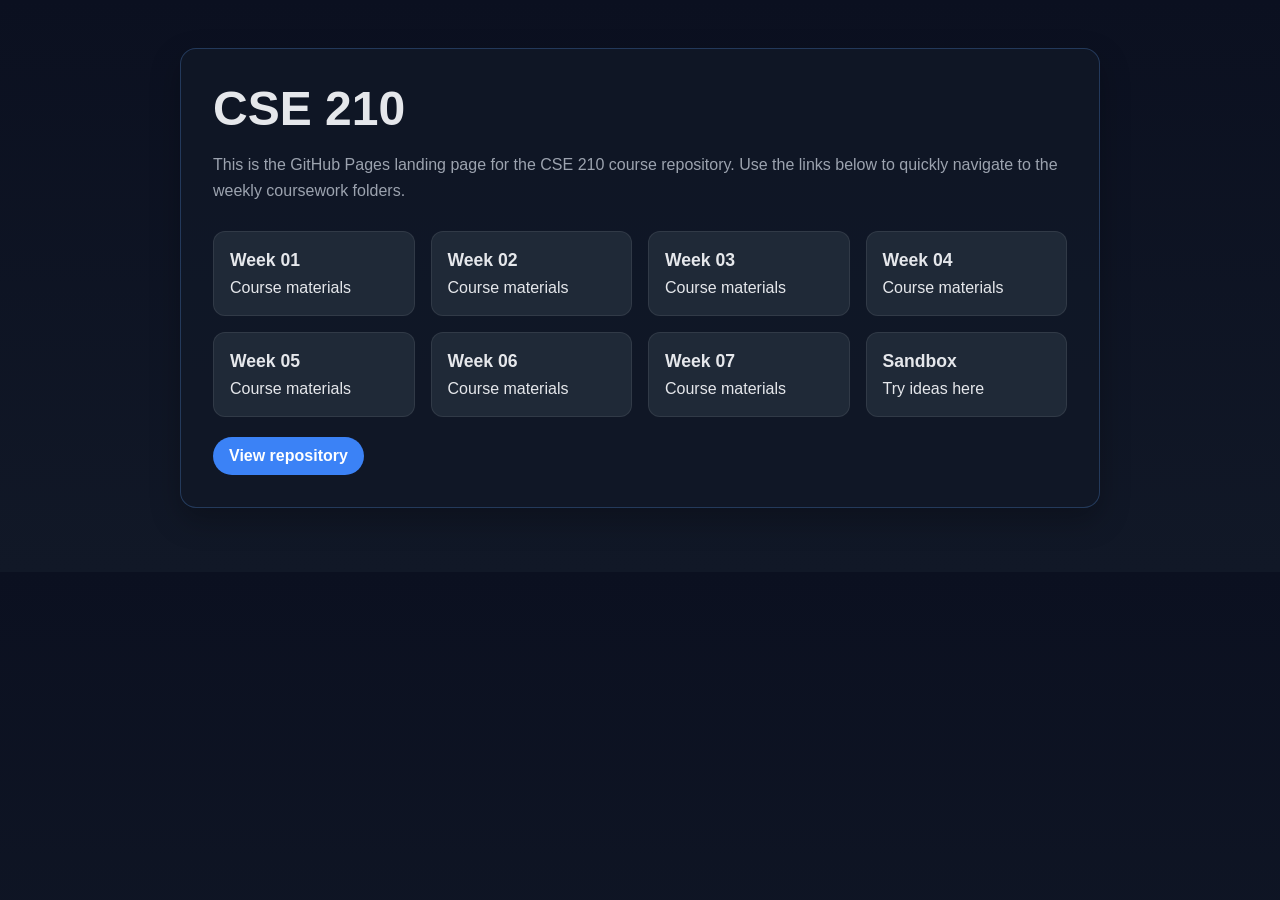
<file: index.html>
<!DOCTYPE html>
<html lang="en">
  <head>
    <meta charset="UTF-8" />
    <meta name="viewport" content="width=device-width, initial-scale=1.0" />
    <title>CSE210</title>
    <style>
      :root {
        --bg: #0b1020;
        --panel: #111827;
        --card: #1f2937;
        --text: #e5e7eb;
        --muted: #9ca3af;
        --accent: #60a5fa;
        --accent-strong: #3b82f6;
      }

      * { box-sizing: border-box; }
      body {
        margin: 0;
        font-family: Arial, Helvetica, sans-serif;
        background: linear-gradient(180deg, var(--bg), #111827);
        color: var(--text);
      }

      .container {
        max-width: 960px;
        margin: 0 auto;
        padding: 48px 20px 64px;
      }

      .hero {
        background: rgba(17, 24, 39, 0.8);
        border: 1px solid rgba(96, 165, 250, 0.25);
        border-radius: 16px;
        padding: 32px;
        box-shadow: 0 12px 30px rgba(0,0,0,0.25);
      }

      h1 {
        margin: 0 0 12px;
        font-size: clamp(2rem, 5vw, 3rem);
      }

      p {
        line-height: 1.6;
        color: var(--muted);
      }

      .links {
        display: grid;
        grid-template-columns: repeat(auto-fit, minmax(180px, 1fr));
        gap: 16px;
        margin-top: 28px;
      }

      .card {
        display: block;
        background: var(--card);
        border: 1px solid rgba(255,255,255,0.08);
        border-radius: 12px;
        padding: 18px 16px;
        text-decoration: none;
        color: var(--text);
        transition: transform 0.15s ease, border-color 0.15s ease;
      }

      .card:hover {
        transform: translateY(-2px);
        border-color: rgba(96, 165, 250, 0.8);
      }

      .card strong {
        display: block;
        margin-bottom: 8px;
        font-size: 1.1rem;
      }

      .badge {
        display: inline-block;
        margin-top: 20px;
        background: var(--accent-strong);
        color: white;
        padding: 10px 16px;
        border-radius: 999px;
        text-decoration: none;
        font-weight: bold;
      }
    </style>
  </head>
  <body>
    <div class="container">
      <div class="hero">
        <h1>CSE 210</h1>
        <p>
          This is the GitHub Pages landing page for the CSE 210 course repository.
          Use the links below to quickly navigate to the weekly coursework folders.
        </p>

        <div class="links">
          <a class="card" href="./week01/"><strong>Week 01</strong>Course materials</a>
          <a class="card" href="./week02/"><strong>Week 02</strong>Course materials</a>
          <a class="card" href="./week03/"><strong>Week 03</strong>Course materials</a>
          <a class="card" href="./week04/"><strong>Week 04</strong>Course materials</a>
          <a class="card" href="./week05/"><strong>Week 05</strong>Course materials</a>
          <a class="card" href="./week06/"><strong>Week 06</strong>Course materials</a>
          <a class="card" href="./week07/"><strong>Week 07</strong>Course materials</a>
          <a class="card" href="./sandbox/"><strong>Sandbox</strong>Try ideas here</a>
        </div>

        <a class="badge" href="https://github.com/wwkzorin1958/CSE210">View repository</a>
      </div>
    </div>
  </body>
</html>
</file>
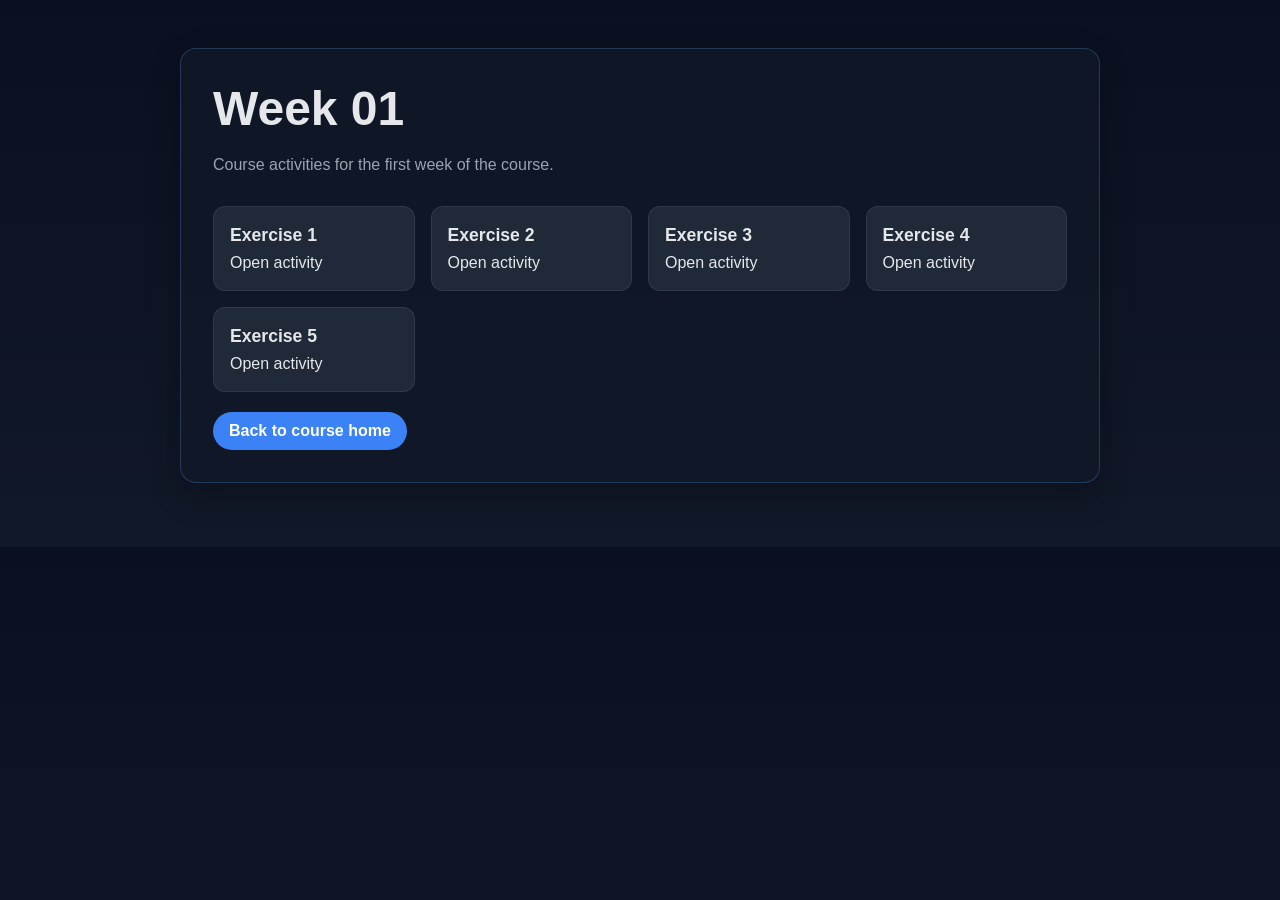
<file: week01/index.html>
<!DOCTYPE html>
<html lang="en">
  <head>
    <meta charset="UTF-8" />
    <meta name="viewport" content="width=device-width, initial-scale=1.0" />
    <title>Week 01</title>
    <style>
      :root {
        --bg: #0b1020;
        --panel: #111827;
        --card: #1f2937;
        --text: #e5e7eb;
        --muted: #9ca3af;
        --accent: #60a5fa;
        --accent-strong: #3b82f6;
      }
      * { box-sizing: border-box; }
      body {
        margin: 0;
        font-family: Arial, Helvetica, sans-serif;
        background: linear-gradient(180deg, var(--bg), #111827);
        color: var(--text);
      }
      .container {
        max-width: 960px;
        margin: 0 auto;
        padding: 48px 20px 64px;
      }
      .hero {
        background: rgba(17, 24, 39, 0.8);
        border: 1px solid rgba(96, 165, 250, 0.25);
        border-radius: 16px;
        padding: 32px;
        box-shadow: 0 12px 30px rgba(0,0,0,0.25);
      }
      h1 {
        margin: 0 0 12px;
        font-size: clamp(2rem, 5vw, 3rem);
      }
      p {
        line-height: 1.6;
        color: var(--muted);
      }
      .links {
        display: grid;
        grid-template-columns: repeat(auto-fit, minmax(180px, 1fr));
        gap: 16px;
        margin-top: 28px;
      }
      .card {
        display: block;
        background: var(--card);
        border: 1px solid rgba(255,255,255,0.08);
        border-radius: 12px;
        padding: 18px 16px;
        text-decoration: none;
        color: var(--text);
        transition: transform 0.15s ease, border-color 0.15s ease;
      }
      .card:hover {
        transform: translateY(-2px);
        border-color: rgba(96, 165, 250, 0.8);
      }
      .card strong {
        display: block;
        margin-bottom: 8px;
        font-size: 1.1rem;
      }
      .nav-link {
        display: inline-block;
        margin-top: 20px;
        background: var(--accent-strong);
        color: white;
        padding: 10px 16px;
        border-radius: 999px;
        text-decoration: none;
        font-weight: bold;
      }
    </style>
  </head>
  <body>
    <div class="container">
      <div class="hero">
        <h1>Week 01</h1>
        <p>Course activities for the first week of the course.</p>

        <div class="links">
          <a class="card" href="./Exercise1/"><strong>Exercise 1</strong>Open activity</a>
          <a class="card" href="./Exercise2/"><strong>Exercise 2</strong>Open activity</a>
          <a class="card" href="./Exercise3/"><strong>Exercise 3</strong>Open activity</a>
          <a class="card" href="./Exercise4/"><strong>Exercise 4</strong>Open activity</a>
          <a class="card" href="./Exercise5/"><strong>Exercise 5</strong>Open activity</a>
        </div>

        <a class="nav-link" href="../">Back to course home</a>
      </div>
    </div>
  </body>
</html>
</file>
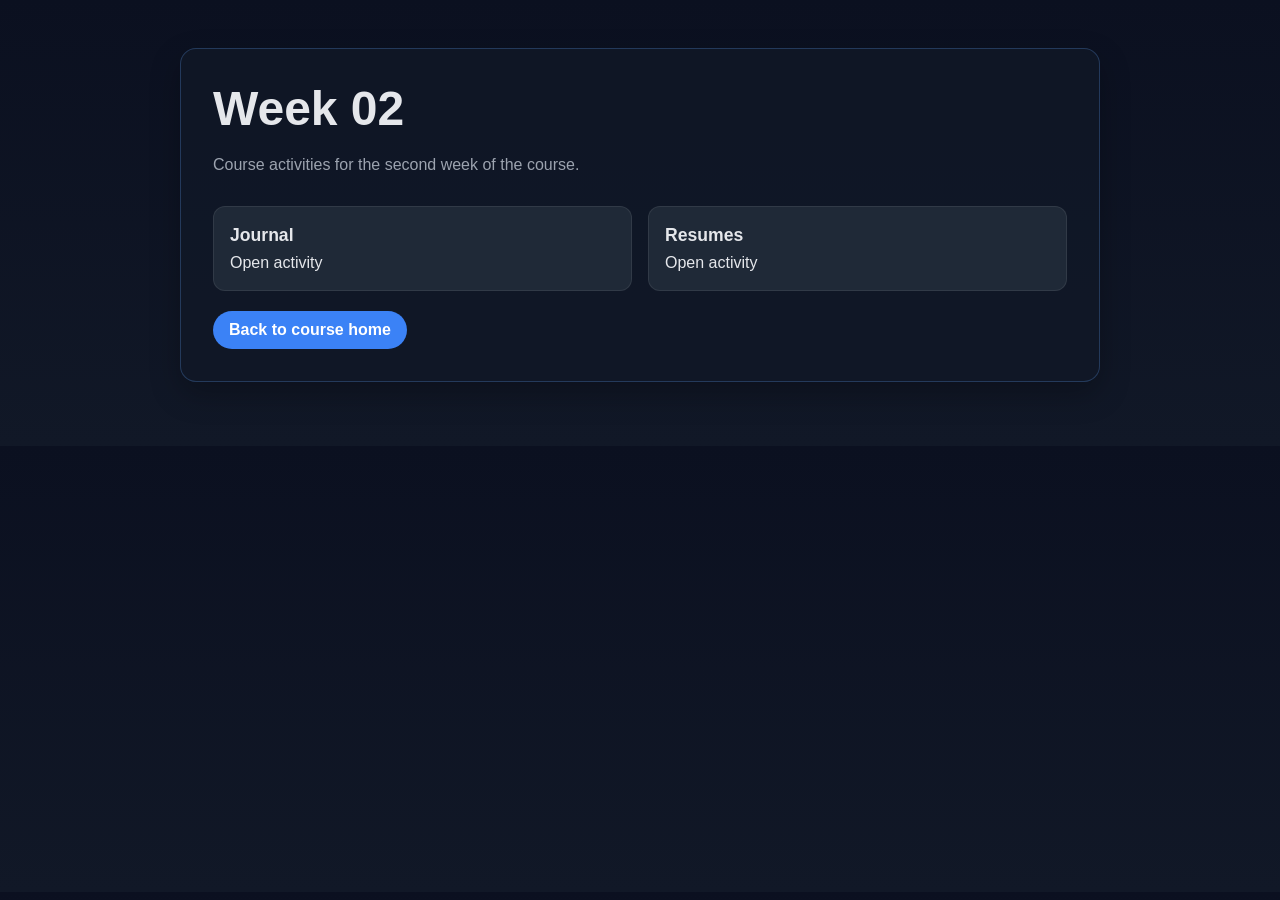
<file: week02/index.html>
<!DOCTYPE html>
<html lang="en">
  <head>
    <meta charset="UTF-8" />
    <meta name="viewport" content="width=device-width, initial-scale=1.0" />
    <title>Week 02</title>
    <style>
      :root {
        --bg: #0b1020;
        --panel: #111827;
        --card: #1f2937;
        --text: #e5e7eb;
        --muted: #9ca3af;
        --accent: #60a5fa;
        --accent-strong: #3b82f6;
      }
      * { box-sizing: border-box; }
      body {
        margin: 0;
        font-family: Arial, Helvetica, sans-serif;
        background: linear-gradient(180deg, var(--bg), #111827);
        color: var(--text);
      }
      .container {
        max-width: 960px;
        margin: 0 auto;
        padding: 48px 20px 64px;
      }
      .hero {
        background: rgba(17, 24, 39, 0.8);
        border: 1px solid rgba(96, 165, 250, 0.25);
        border-radius: 16px;
        padding: 32px;
        box-shadow: 0 12px 30px rgba(0,0,0,0.25);
      }
      h1 {
        margin: 0 0 12px;
        font-size: clamp(2rem, 5vw, 3rem);
      }
      p {
        line-height: 1.6;
        color: var(--muted);
      }
      .links {
        display: grid;
        grid-template-columns: repeat(auto-fit, minmax(180px, 1fr));
        gap: 16px;
        margin-top: 28px;
      }
      .card {
        display: block;
        background: var(--card);
        border: 1px solid rgba(255,255,255,0.08);
        border-radius: 12px;
        padding: 18px 16px;
        text-decoration: none;
        color: var(--text);
        transition: transform 0.15s ease, border-color 0.15s ease;
      }
      .card:hover {
        transform: translateY(-2px);
        border-color: rgba(96, 165, 250, 0.8);
      }
      .card strong {
        display: block;
        margin-bottom: 8px;
        font-size: 1.1rem;
      }
      .nav-link {
        display: inline-block;
        margin-top: 20px;
        background: var(--accent-strong);
        color: white;
        padding: 10px 16px;
        border-radius: 999px;
        text-decoration: none;
        font-weight: bold;
      }
    </style>
  </head>
  <body>
    <div class="container">
      <div class="hero">
        <h1>Week 02</h1>
        <p>Course activities for the second week of the course.</p>

        <div class="links">
          <a class="card" href="./Journal/"><strong>Journal</strong>Open activity</a>
          <a class="card" href="./Resumes/"><strong>Resumes</strong>Open activity</a>
        </div>

        <a class="nav-link" href="../">Back to course home</a>
      </div>
    </div>
  </body>
</html>
</file>
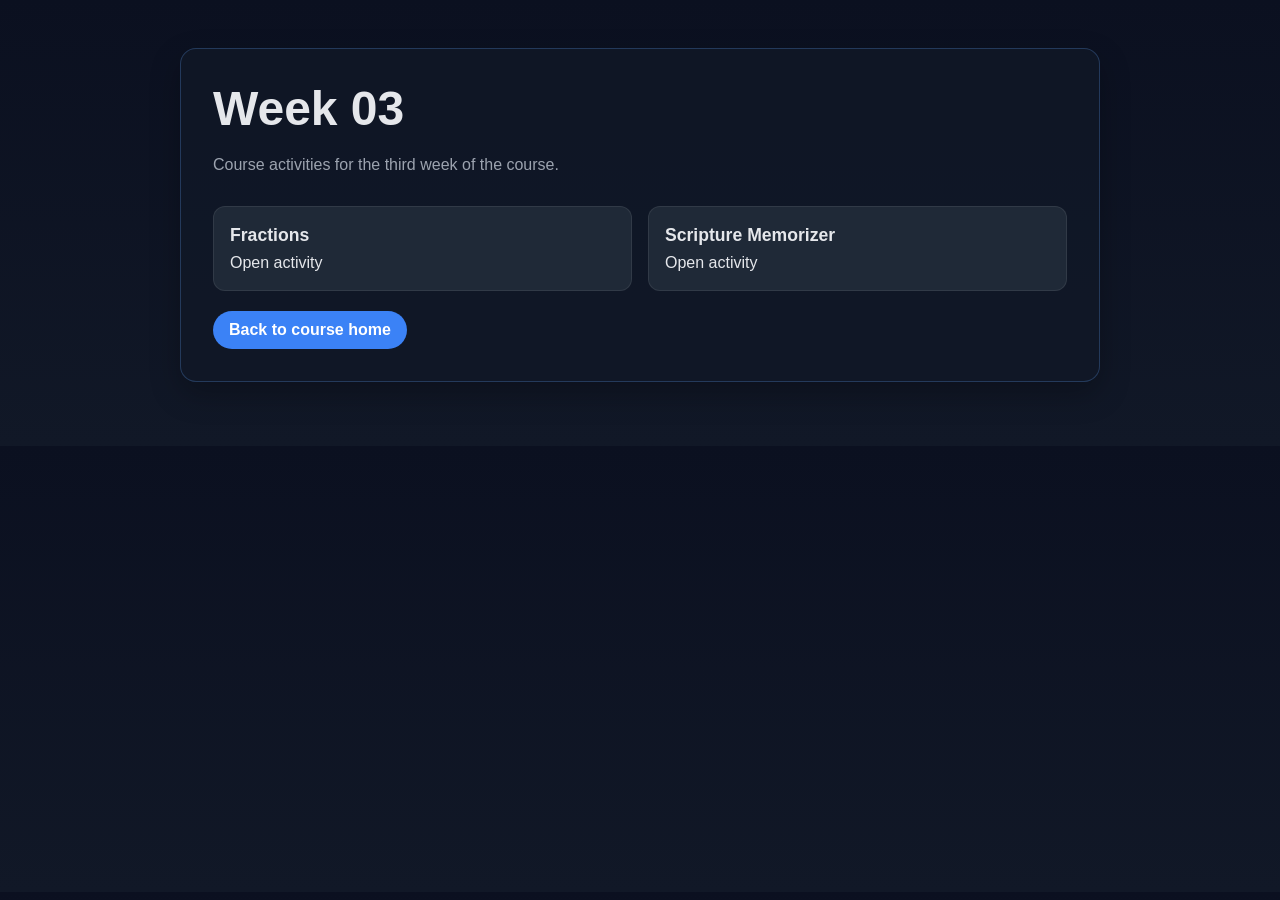
<file: week03/index.html>
<!DOCTYPE html>
<html lang="en">
  <head>
    <meta charset="UTF-8" />
    <meta name="viewport" content="width=device-width, initial-scale=1.0" />
    <title>Week 03</title>
    <style>
      :root {
        --bg: #0b1020;
        --panel: #111827;
        --card: #1f2937;
        --text: #e5e7eb;
        --muted: #9ca3af;
        --accent: #60a5fa;
        --accent-strong: #3b82f6;
      }
      * { box-sizing: border-box; }
      body {
        margin: 0;
        font-family: Arial, Helvetica, sans-serif;
        background: linear-gradient(180deg, var(--bg), #111827);
        color: var(--text);
      }
      .container {
        max-width: 960px;
        margin: 0 auto;
        padding: 48px 20px 64px;
      }
      .hero {
        background: rgba(17, 24, 39, 0.8);
        border: 1px solid rgba(96, 165, 250, 0.25);
        border-radius: 16px;
        padding: 32px;
        box-shadow: 0 12px 30px rgba(0,0,0,0.25);
      }
      h1 {
        margin: 0 0 12px;
        font-size: clamp(2rem, 5vw, 3rem);
      }
      p {
        line-height: 1.6;
        color: var(--muted);
      }
      .links {
        display: grid;
        grid-template-columns: repeat(auto-fit, minmax(180px, 1fr));
        gap: 16px;
        margin-top: 28px;
      }
      .card {
        display: block;
        background: var(--card);
        border: 1px solid rgba(255,255,255,0.08);
        border-radius: 12px;
        padding: 18px 16px;
        text-decoration: none;
        color: var(--text);
        transition: transform 0.15s ease, border-color 0.15s ease;
      }
      .card:hover {
        transform: translateY(-2px);
        border-color: rgba(96, 165, 250, 0.8);
      }
      .card strong {
        display: block;
        margin-bottom: 8px;
        font-size: 1.1rem;
      }
      .nav-link {
        display: inline-block;
        margin-top: 20px;
        background: var(--accent-strong);
        color: white;
        padding: 10px 16px;
        border-radius: 999px;
        text-decoration: none;
        font-weight: bold;
      }
    </style>
  </head>
  <body>
    <div class="container">
      <div class="hero">
        <h1>Week 03</h1>
        <p>Course activities for the third week of the course.</p>

        <div class="links">
          <a class="card" href="./Fractions/"><strong>Fractions</strong>Open activity</a>
          <a class="card" href="./ScriptureMemorizer/"><strong>Scripture Memorizer</strong>Open activity</a>
        </div>

        <a class="nav-link" href="../">Back to course home</a>
      </div>
    </div>
  </body>
</html>
</file>
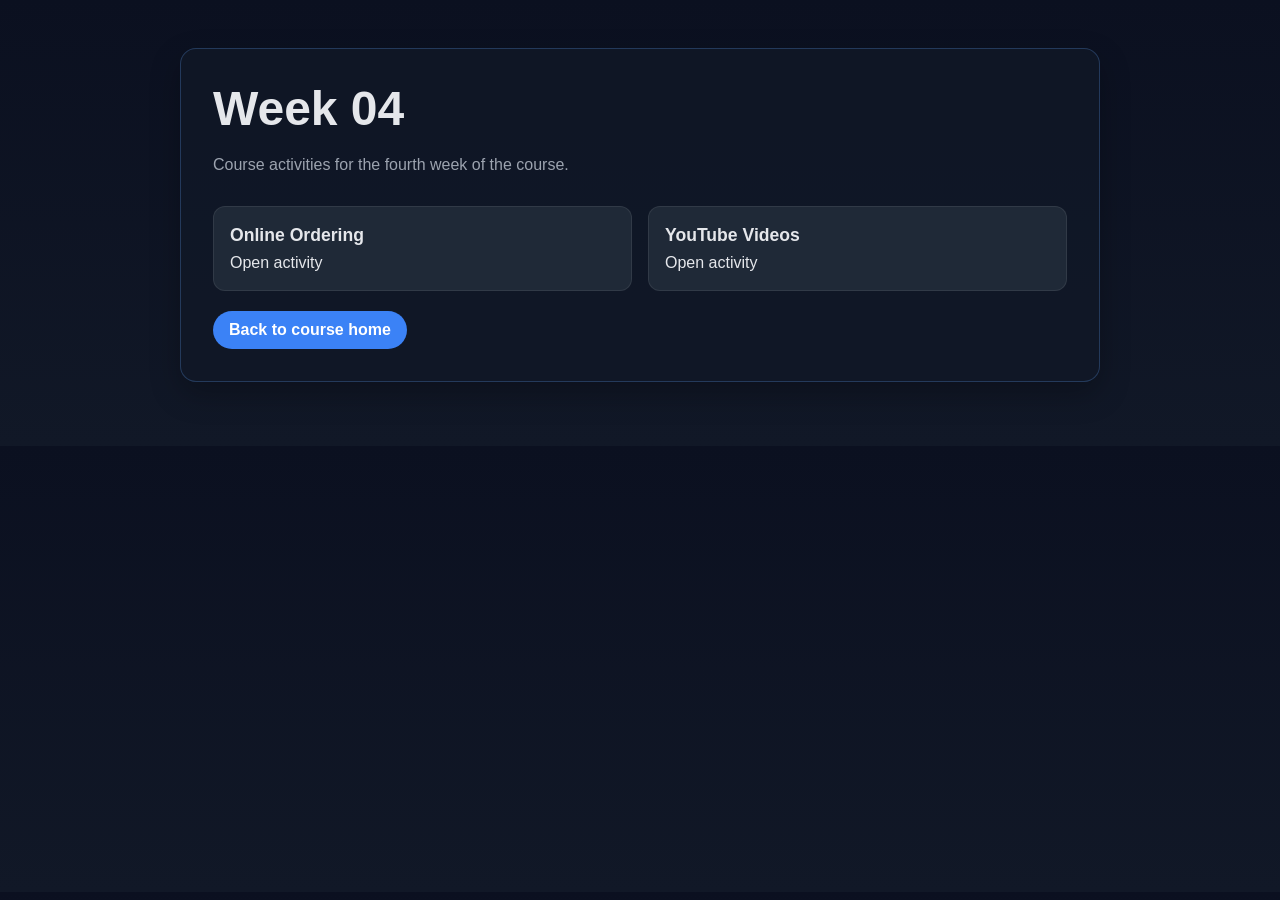
<file: week04/index.html>
<!DOCTYPE html>
<html lang="en">
  <head>
    <meta charset="UTF-8" />
    <meta name="viewport" content="width=device-width, initial-scale=1.0" />
    <title>Week 04</title>
    <style>
      :root {
        --bg: #0b1020;
        --panel: #111827;
        --card: #1f2937;
        --text: #e5e7eb;
        --muted: #9ca3af;
        --accent: #60a5fa;
        --accent-strong: #3b82f6;
      }
      * { box-sizing: border-box; }
      body {
        margin: 0;
        font-family: Arial, Helvetica, sans-serif;
        background: linear-gradient(180deg, var(--bg), #111827);
        color: var(--text);
      }
      .container {
        max-width: 960px;
        margin: 0 auto;
        padding: 48px 20px 64px;
      }
      .hero {
        background: rgba(17, 24, 39, 0.8);
        border: 1px solid rgba(96, 165, 250, 0.25);
        border-radius: 16px;
        padding: 32px;
        box-shadow: 0 12px 30px rgba(0,0,0,0.25);
      }
      h1 {
        margin: 0 0 12px;
        font-size: clamp(2rem, 5vw, 3rem);
      }
      p {
        line-height: 1.6;
        color: var(--muted);
      }
      .links {
        display: grid;
        grid-template-columns: repeat(auto-fit, minmax(180px, 1fr));
        gap: 16px;
        margin-top: 28px;
      }
      .card {
        display: block;
        background: var(--card);
        border: 1px solid rgba(255,255,255,0.08);
        border-radius: 12px;
        padding: 18px 16px;
        text-decoration: none;
        color: var(--text);
        transition: transform 0.15s ease, border-color 0.15s ease;
      }
      .card:hover {
        transform: translateY(-2px);
        border-color: rgba(96, 165, 250, 0.8);
      }
      .card strong {
        display: block;
        margin-bottom: 8px;
        font-size: 1.1rem;
      }
      .nav-link {
        display: inline-block;
        margin-top: 20px;
        background: var(--accent-strong);
        color: white;
        padding: 10px 16px;
        border-radius: 999px;
        text-decoration: none;
        font-weight: bold;
      }
    </style>
  </head>
  <body>
    <div class="container">
      <div class="hero">
        <h1>Week 04</h1>
        <p>Course activities for the fourth week of the course.</p>

        <div class="links">
          <a class="card" href="./OnlineOrdering/"><strong>Online Ordering</strong>Open activity</a>
          <a class="card" href="./YouTubeVideos/"><strong>YouTube Videos</strong>Open activity</a>
        </div>

        <a class="nav-link" href="../">Back to course home</a>
      </div>
    </div>
  </body>
</html>
</file>
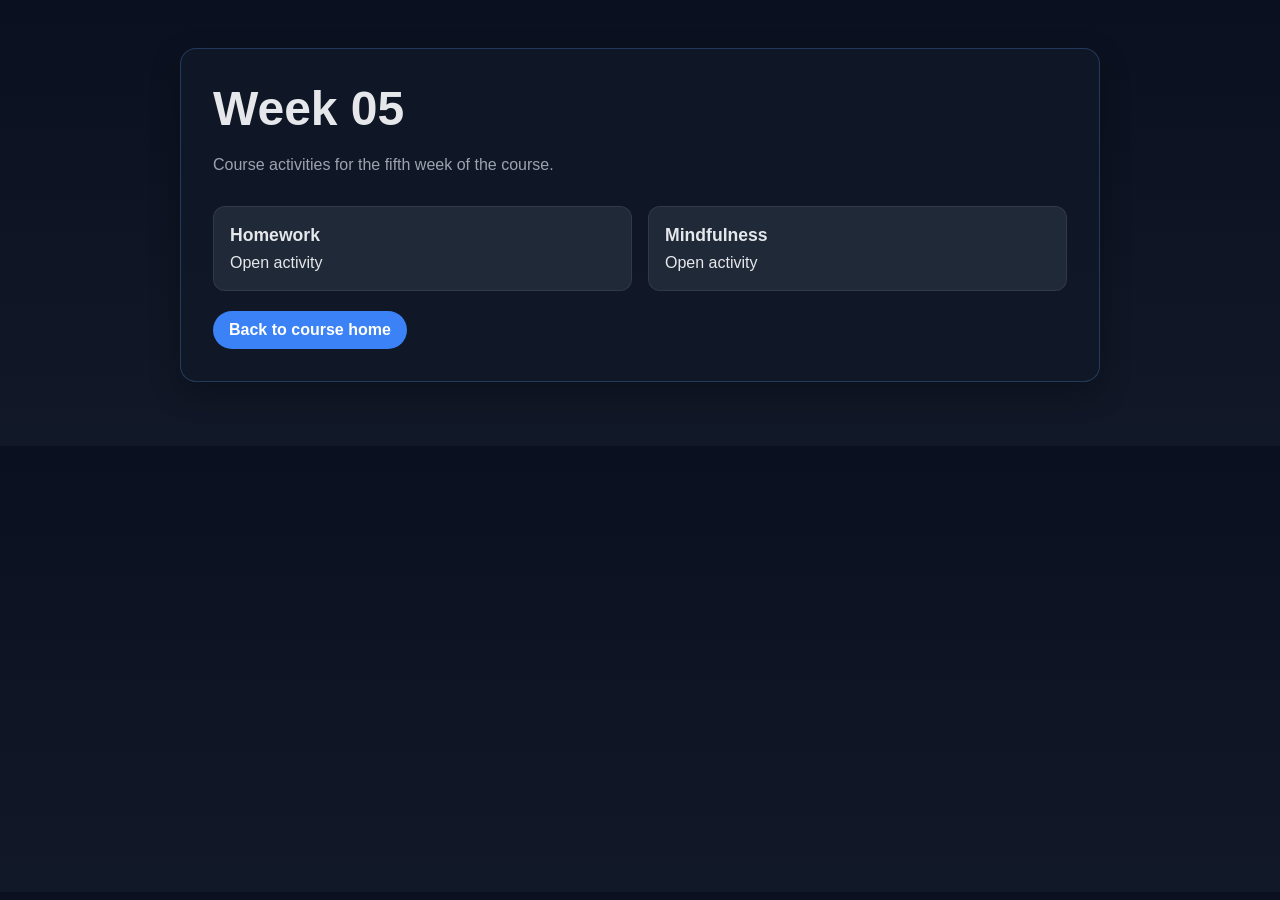
<file: week05/index.html>
<!DOCTYPE html>
<html lang="en">
  <head>
    <meta charset="UTF-8" />
    <meta name="viewport" content="width=device-width, initial-scale=1.0" />
    <title>Week 05</title>
    <style>
      :root {
        --bg: #0b1020;
        --panel: #111827;
        --card: #1f2937;
        --text: #e5e7eb;
        --muted: #9ca3af;
        --accent: #60a5fa;
        --accent-strong: #3b82f6;
      }
      * { box-sizing: border-box; }
      body {
        margin: 0;
        font-family: Arial, Helvetica, sans-serif;
        background: linear-gradient(180deg, var(--bg), #111827);
        color: var(--text);
      }
      .container {
        max-width: 960px;
        margin: 0 auto;
        padding: 48px 20px 64px;
      }
      .hero {
        background: rgba(17, 24, 39, 0.8);
        border: 1px solid rgba(96, 165, 250, 0.25);
        border-radius: 16px;
        padding: 32px;
        box-shadow: 0 12px 30px rgba(0,0,0,0.25);
      }
      h1 {
        margin: 0 0 12px;
        font-size: clamp(2rem, 5vw, 3rem);
      }
      p {
        line-height: 1.6;
        color: var(--muted);
      }
      .links {
        display: grid;
        grid-template-columns: repeat(auto-fit, minmax(180px, 1fr));
        gap: 16px;
        margin-top: 28px;
      }
      .card {
        display: block;
        background: var(--card);
        border: 1px solid rgba(255,255,255,0.08);
        border-radius: 12px;
        padding: 18px 16px;
        text-decoration: none;
        color: var(--text);
        transition: transform 0.15s ease, border-color 0.15s ease;
      }
      .card:hover {
        transform: translateY(-2px);
        border-color: rgba(96, 165, 250, 0.8);
      }
      .card strong {
        display: block;
        margin-bottom: 8px;
        font-size: 1.1rem;
      }
      .nav-link {
        display: inline-block;
        margin-top: 20px;
        background: var(--accent-strong);
        color: white;
        padding: 10px 16px;
        border-radius: 999px;
        text-decoration: none;
        font-weight: bold;
      }
    </style>
  </head>
  <body>
    <div class="container">
      <div class="hero">
        <h1>Week 05</h1>
        <p>Course activities for the fifth week of the course.</p>

        <div class="links">
          <a class="card" href="./Homework/"><strong>Homework</strong>Open activity</a>
          <a class="card" href="./Mindfulness/"><strong>Mindfulness</strong>Open activity</a>
        </div>

        <a class="nav-link" href="../">Back to course home</a>
      </div>
    </div>
  </body>
</html>
</file>
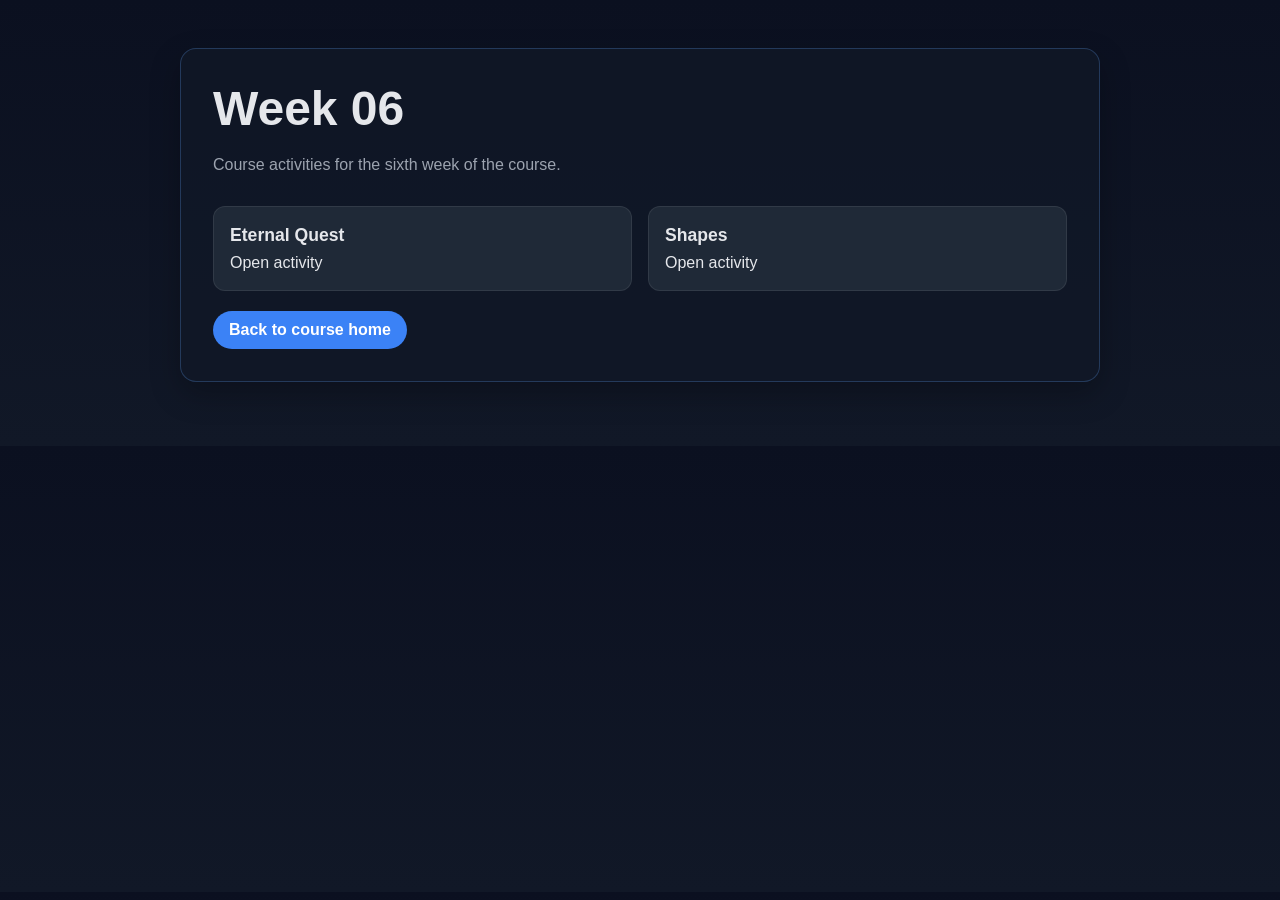
<file: week06/index.html>
<!DOCTYPE html>
<html lang="en">
  <head>
    <meta charset="UTF-8" />
    <meta name="viewport" content="width=device-width, initial-scale=1.0" />
    <title>Week 06</title>
    <style>
      :root {
        --bg: #0b1020;
        --panel: #111827;
        --card: #1f2937;
        --text: #e5e7eb;
        --muted: #9ca3af;
        --accent: #60a5fa;
        --accent-strong: #3b82f6;
      }
      * { box-sizing: border-box; }
      body {
        margin: 0;
        font-family: Arial, Helvetica, sans-serif;
        background: linear-gradient(180deg, var(--bg), #111827);
        color: var(--text);
      }
      .container {
        max-width: 960px;
        margin: 0 auto;
        padding: 48px 20px 64px;
      }
      .hero {
        background: rgba(17, 24, 39, 0.8);
        border: 1px solid rgba(96, 165, 250, 0.25);
        border-radius: 16px;
        padding: 32px;
        box-shadow: 0 12px 30px rgba(0,0,0,0.25);
      }
      h1 {
        margin: 0 0 12px;
        font-size: clamp(2rem, 5vw, 3rem);
      }
      p {
        line-height: 1.6;
        color: var(--muted);
      }
      .links {
        display: grid;
        grid-template-columns: repeat(auto-fit, minmax(180px, 1fr));
        gap: 16px;
        margin-top: 28px;
      }
      .card {
        display: block;
        background: var(--card);
        border: 1px solid rgba(255,255,255,0.08);
        border-radius: 12px;
        padding: 18px 16px;
        text-decoration: none;
        color: var(--text);
        transition: transform 0.15s ease, border-color 0.15s ease;
      }
      .card:hover {
        transform: translateY(-2px);
        border-color: rgba(96, 165, 250, 0.8);
      }
      .card strong {
        display: block;
        margin-bottom: 8px;
        font-size: 1.1rem;
      }
      .nav-link {
        display: inline-block;
        margin-top: 20px;
        background: var(--accent-strong);
        color: white;
        padding: 10px 16px;
        border-radius: 999px;
        text-decoration: none;
        font-weight: bold;
      }
    </style>
  </head>
  <body>
    <div class="container">
      <div class="hero">
        <h1>Week 06</h1>
        <p>Course activities for the sixth week of the course.</p>

        <div class="links">
          <a class="card" href="./EternalQuest/"><strong>Eternal Quest</strong>Open activity</a>
          <a class="card" href="./Shapes/"><strong>Shapes</strong>Open activity</a>
        </div>

        <a class="nav-link" href="../">Back to course home</a>
      </div>
    </div>
  </body>
</html>
</file>
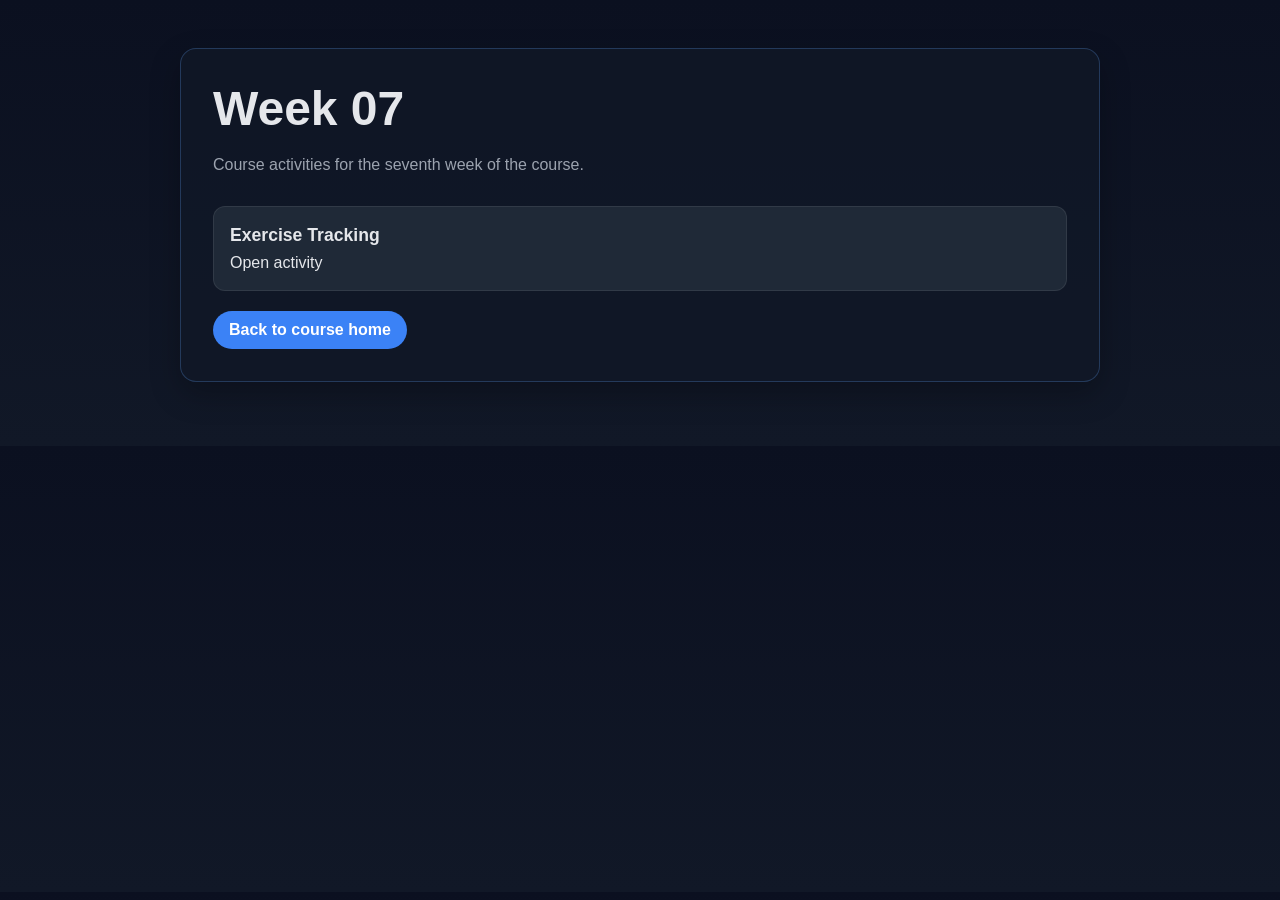
<file: week07/index.html>
<!DOCTYPE html>
<html lang="en">
  <head>
    <meta charset="UTF-8" />
    <meta name="viewport" content="width=device-width, initial-scale=1.0" />
    <title>Week 07</title>
    <style>
      :root {
        --bg: #0b1020;
        --panel: #111827;
        --card: #1f2937;
        --text: #e5e7eb;
        --muted: #9ca3af;
        --accent: #60a5fa;
        --accent-strong: #3b82f6;
      }
      * { box-sizing: border-box; }
      body {
        margin: 0;
        font-family: Arial, Helvetica, sans-serif;
        background: linear-gradient(180deg, var(--bg), #111827);
        color: var(--text);
      }
      .container {
        max-width: 960px;
        margin: 0 auto;
        padding: 48px 20px 64px;
      }
      .hero {
        background: rgba(17, 24, 39, 0.8);
        border: 1px solid rgba(96, 165, 250, 0.25);
        border-radius: 16px;
        padding: 32px;
        box-shadow: 0 12px 30px rgba(0,0,0,0.25);
      }
      h1 {
        margin: 0 0 12px;
        font-size: clamp(2rem, 5vw, 3rem);
      }
      p {
        line-height: 1.6;
        color: var(--muted);
      }
      .links {
        display: grid;
        grid-template-columns: repeat(auto-fit, minmax(180px, 1fr));
        gap: 16px;
        margin-top: 28px;
      }
      .card {
        display: block;
        background: var(--card);
        border: 1px solid rgba(255,255,255,0.08);
        border-radius: 12px;
        padding: 18px 16px;
        text-decoration: none;
        color: var(--text);
        transition: transform 0.15s ease, border-color 0.15s ease;
      }
      .card:hover {
        transform: translateY(-2px);
        border-color: rgba(96, 165, 250, 0.8);
      }
      .card strong {
        display: block;
        margin-bottom: 8px;
        font-size: 1.1rem;
      }
      .nav-link {
        display: inline-block;
        margin-top: 20px;
        background: var(--accent-strong);
        color: white;
        padding: 10px 16px;
        border-radius: 999px;
        text-decoration: none;
        font-weight: bold;
      }
    </style>
  </head>
  <body>
    <div class="container">
      <div class="hero">
        <h1>Week 07</h1>
        <p>Course activities for the seventh week of the course.</p>

        <div class="links">
          <a class="card" href="./ExerciseTracking/"><strong>Exercise Tracking</strong>Open activity</a>
        </div>

        <a class="nav-link" href="../">Back to course home</a>
      </div>
    </div>
  </body>
</html>
</file>
